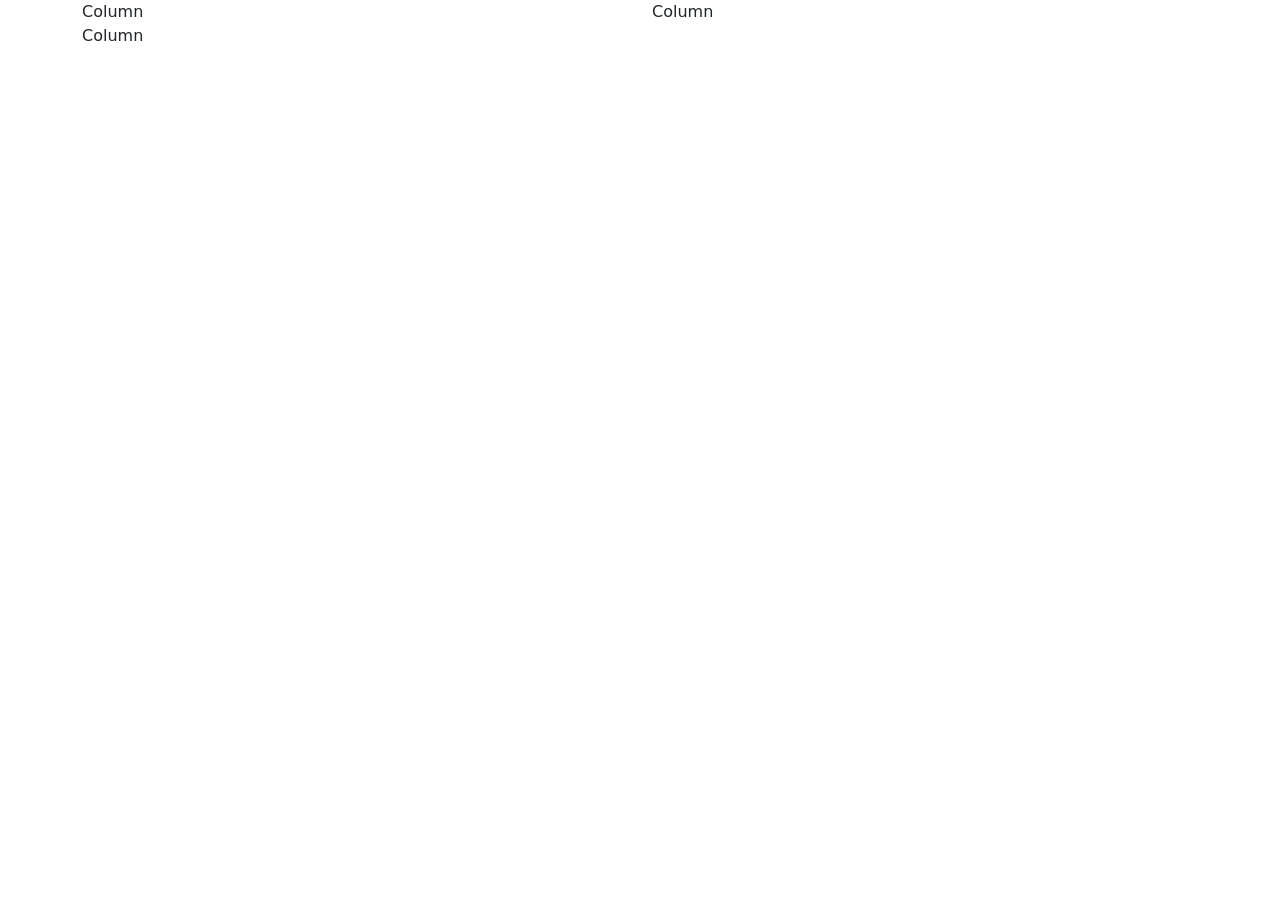
<file: index.html>
<!DOCTYPE html>
<html>
<meta name="viewport" content="width=device-width, initial-scale=1">
<link rel="stylesheet" href="https://cdnjs.cloudflare.com/ajax/libs/font-awesome/4.7.0/css/font-awesome.min.css">
<link href="https://cdn.jsdelivr.net/npm/bootstrap@5.3.3/dist/css/bootstrap.min.css" rel="stylesheet" integrity="sha384-QWTKZyjpPEjISv5WaRU9OFeRpok6YctnYmDr5pNlyT2bRjXh0JMhjY6hW+ALEwIH" crossorigin="anonymous">
<script src="https://cdn.jsdelivr.net/npm/bootstrap@5.3.3/dist/js/bootstrap.bundle.min.js" integrity="sha384-YvpcrYf0tY3lHB60NNkmXc5s9fDVZLESaAA55NDzOxhy9GkcIdslK1eN7N6jIeHz" crossorigin="anonymous"></script>
<script src="Hoisting.js"></script>
<div class="container">
    <div class="row align-items-center">
      <div class="col-6">
        Column
      </div>
      <div class="col-6">
        Column
      </div>
      <div class="col-6">
        Column
      </div>
    </div>
  </div>

</body>
</html>
</file>
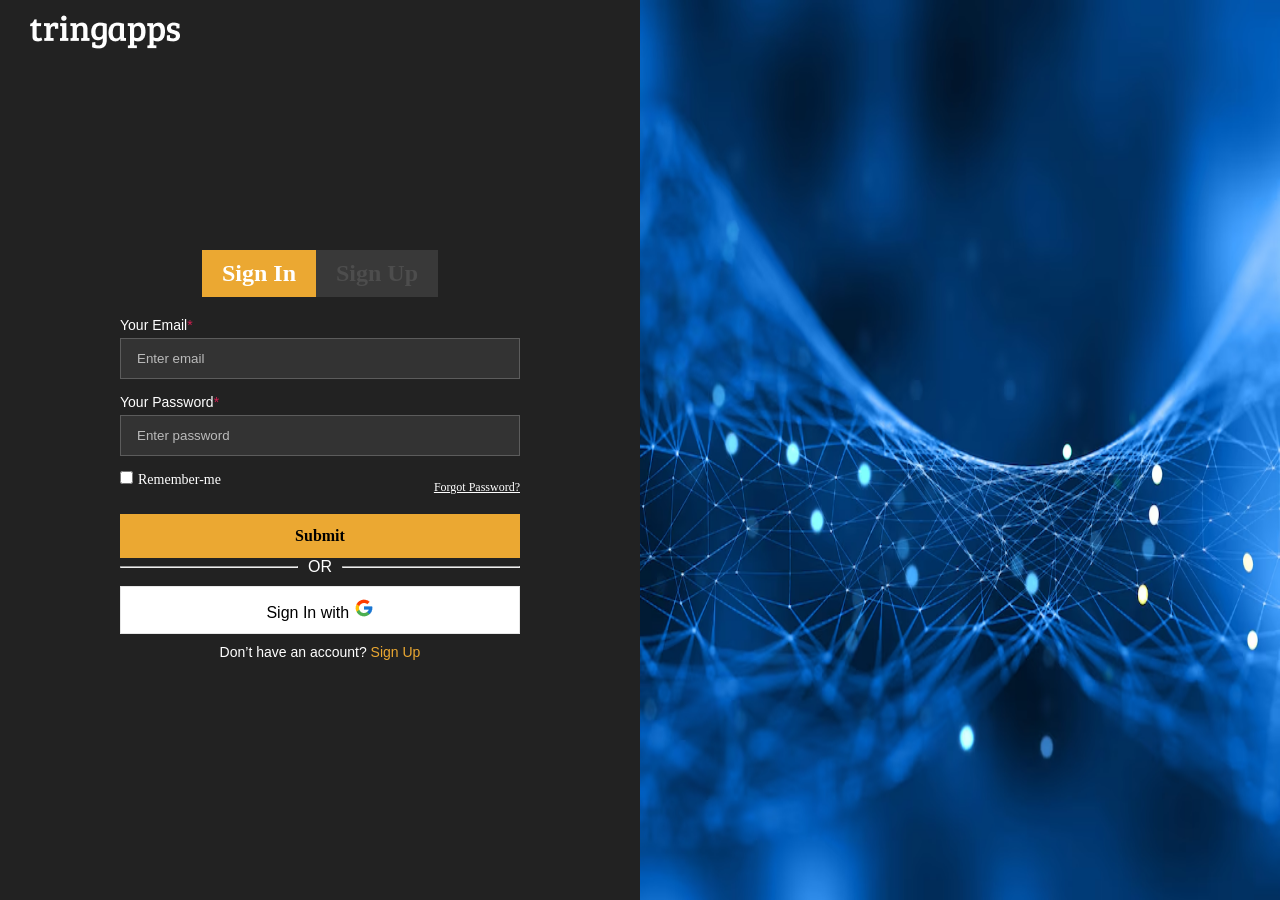
<file: signIn.html>
<!DOCTYPE html>
<html lang="en">
<head>
    <meta charset="UTF-8">
    <meta name="viewport" content="width=device-width, initial-scale=1.0">
    <title>Tringapps Sign In</title>
    <script src="script.js"></script>
    <link rel="stylesheet" href="./signInStyle.css">
</head>
<body>
    <nav class="navbar">
        <a class="navbar-brand" href="#">
            <img src="./images/logo.png" width="150" height="32.85" alt="logo">
        </a>
    </nav>
    <div class="container">
        <div class="switch-buttons">
            <button class="active" id="signIn">Sign In</button>
            <button class="inactive" id="signUp" onclick="signUp()">Sign Up</button>
        </div>
        <label for="email">Your Email<span style="color:#CC1E4F;">*</span></label>
        <input type="email" id="email" placeholder="Enter email">
        <label for="password">Your Password<span style="color:#CC1E4F;">*</span></label>
        <div>
            <input type="password" id="password" placeholder="Enter password">
        </div>

        <div class="checkbox">
            <div>
                <label><input type="checkbox">Remember-me</label>
            </div>
            <span class="forgot"><a href="#">Forgot Password?</a></span>
        </div>
        <button class="submit-btn" id="signIn-submit">Submit</button>
        <div class="hori_line">
            <hr style="width: 50%;">
            <p>OR</p>
            <hr style="width: 50%;">
        </div>
        <button class="google-btn">Sign In with <img src="./images/google_logo.png" alt=""></button>
        <p class="signup">Don’t have an account? <a href="./signUp.html">Sign Up</a></p>
    </div>
    <div class="right-section">
        <img src="./images/login_background.png" alt="img">
    </div>
</body>
</html>
</file>
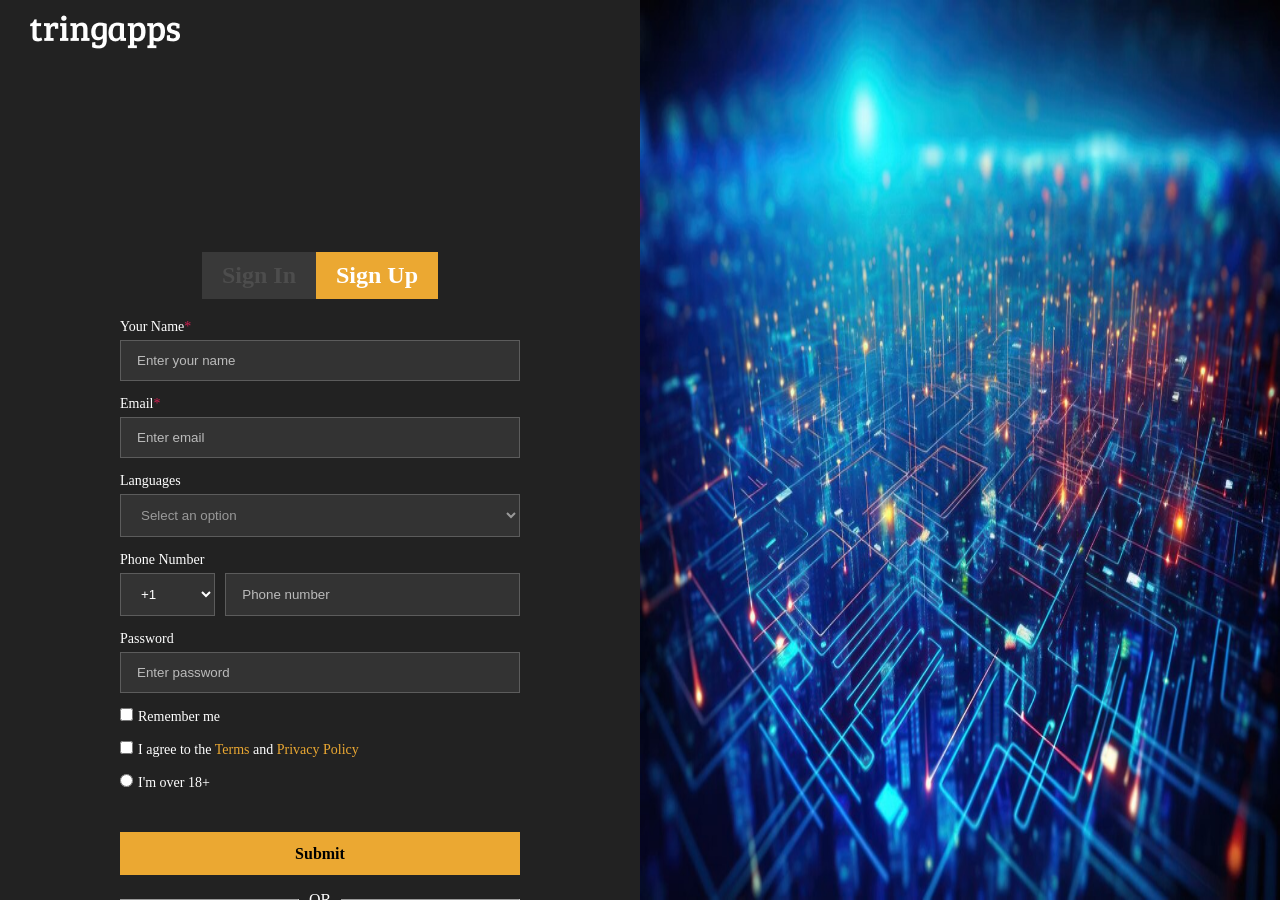
<file: signUp.html>
<!DOCTYPE html>
<html lang="en">
<head>
    <meta charset="UTF-8">
    <meta name="viewport" content="width=device-width, initial-scale=1.0">
    <title>Tringapps Sign Up</title>
    <script src="script.js"></script>
    <link rel="stylesheet" href="./signUpStyle.css">
</head>
<body>
    <nav class="navbar">
        <a class="navbar-brand" href="#">
            <img src="./images/logo.png" alt="logo">
        </a>
    </nav>
    <div class="container">
        <div class="inside">
        <div class="switch-buttons">
            <button class="inactive" onclick="signIn()">Sign In</button>
            <button class="active">Sign Up</button>
        </div>

        <label for="text">Your Name<span style="color:#CC1E4F;">*</span></label>
        <input placeholder="Enter your name" id="signUp-name">

        <label for="email">Email<span style="color:#CC1E4F;">*</span></label>
        <input type="email" placeholder="Enter email" id="signUp-email">

        <label>Languages</label>
        <select>
            <option selected>Select an option</option>
            <option>English</option>
            <option>Spanish</option>
            <option>French</option>
        </select>

        <label>Phone Number</label>
        <div class="phone-input">
            <select>
                <option>+1</option>
                <option>+91</option>
                <option>+44</option>
            </select>
            <input type="number" placeholder="Phone number">
        </div>

        <label for="password">Password</label>
        <div>
            <input type="password" id="signUp-password" placeholder="Enter password">
        </div>

        <div class="checkbox">
            <div class="d-flex align-items-center">
                <label for="remember-me" class="remember-me"><input type="checkbox">Remember me</label>
            </div>
            <div class="d-flex align-items-center">
                <label for="terms" class="remember-me"><input type="checkbox">I agree to the <span style="color:#EBA832;">Terms <span style="color: white;">and</span> Privacy Policy</span></label>
            </div>
            <div class="d-flex align-items-center">
                <label for="18+" class="remember-me"><input type="radio">I'm over 18+</label>
            </div>
        </div>

        <button class="submit-btn" id="signUp-submit">Submit</button>

        <div class="hori_line">
            <hr style="width: 50%;">
            <p>OR</p>
            <hr style="width: 50%;">
        </div>

        <button class="google-btn" >Sign In with <img src="./images/google_logo.png" alt=""></button>

        <p class="signin">Have an account? <a href="./signIn.html">Sign In</a></p>

    </div>
</div>
    <div class="right-section">
        <img src="./images/signup_backgroung.png" alt="img">
    </div>
</body>
</html>
</file>
<file: signInStyle.css>
* {
    margin: 0;
    padding: 0;
    box-sizing: border-box;
    font-family: 'Poppins', sans-serif;
}

.navbar {
    position: fixed;
    top: 0;
    width: 100%;
    background-color: #222;
    z-index: 1050;
    width: 35%;
    display: flex;
    padding: 15px 30px;
}

.navbar-brand img {
    width: 150px;
    height: auto; 
}

body {
    display: flex;
    height: 100vh;
}

.container {
    width: 50%;
    background-color: #222;
    color: white;
    padding: 120px;
    display: flex;
    flex-direction: column;
    justify-content: center;
}

.switch-buttons {
    margin-top: 10px;
    display: flex;
    justify-content: center;
    margin-bottom: 20px;
}

.switch-buttons button {
    font-family: Rajdhani;
    font-weight: 600;
    padding-top: 10px;
    padding-right: 20px;
    padding-bottom: 10px;
    padding-left: 20px;
    gap: 10px;
    border: none;
    font-size: 24px;
    cursor: pointer;
}

.switch-buttons .active {
    background: #EBA832;
    color: white;
}

.switch-buttons .inactive {
    background: #FFFFFF1A;
    color: #FFFFFF1A;
}

/* #signIn{
    border-top-left-radius: 15px;
    border-bottom-left-radius: 15px;
}
#signUp{
    border-top-right-radius: 15px;
    border-bottom-right-radius: 15px ;
} */

.container label {
    font-size: 14px;
    margin-bottom: 5px;
    display: block;
}

.container input {
    background: #292929;
    border: 1px solid #FFFFFF33;
    width: 100%;
    padding-top: 12px;
    padding-left: 16px;
    padding-right: 16px;
    padding-bottom: 12px;
    margin-bottom: 15px;
    background: #333;
    border: none;
    color: white;
    border: 1px solid #FFFFFF33
}

.container input::placeholder {
    color: #bbb;
}

.container .checkbox {
    display: flex;
    align-items: center;
    justify-content: space-between;
    width: 100%;
}

.container .checkbox input {

    width: auto;
    margin-right: 5px;
    background: #292929;

}

.container .checkbox label {
    font-family: Open Sans;
    font-weight: 400;
}

.container .checkbox .forgot {
    font-size: 12px;
    white-space: nowrap;
}

.container .checkbox .forgot a {
    font-family: Open Sans;
    font-weight: 400;
    font-size: 12px;
    line-height: 16.34px;
    letter-spacing: 0%;
    text-align: right;
    color: #FFFFFF;
}

.container .submit-btn {
    font-family: Open Sans;
    font-weight: 600;
    font-size: 16px;
    line-height: 21.79px;
    letter-spacing: 0px;
    width: 100%;
    background: #EBA832;
    padding-top: 11px;
    padding-right: 38px;
    padding-bottom: 11px;
    padding-left: 38px;
    border: none;
    font-size: 16px;
    cursor: pointer;
    margin-top: 10px;
    line-height: 21.79px;
}

.hori_line {
    display: flex;
    gap: 10px;
    align-items: center;
    justify-content: center;
    width: 100%;
}

.hori_line p {
    margin: 0;
}

.container .google-btn {
    gap: 8px;
    width: 100%;
    background: #FFFFFF;
    padding: 11px;
    border: none;
    color: black;
    font-size: 16px;
    cursor: pointer;
    margin-top: 10px;
    border: 1px solid #1111111A
}

.container .signup {
    text-align: center;
    margin-top: 10px;
    font-size: 14px;
    border-radius: 20px;
}

.signup {
    border-radius: 20px;
}

.container .signup a {
    color: #EBA832;
    text-decoration: none;
}

.right-section {
    width: 50%;
    display: flex;
    background-color: #000;
}

.right-section img {
    max-width: 100%;
    max-height: 100%;
}
</file>
<file: signUpStyle.css>
* {
    margin: 0;
    padding: 0;
    box-sizing: border-box;
}

body {
    display: flex;
    height: 100vh;
}

.container {
    width: 50%;
    background-color: #222;
    color: white;
    padding: 120px;
    display: flex;
    flex-direction: column;
    justify-content: center;
    overflow-y: auto;
    height: 100vh;
}

.inside {
    top: 225.5px;
    position: relative;
}

::-webkit-scrollbar {
    width: 4px;
}

::-webkit-scrollbar-track {
    background: #292929;
}

::-webkit-scrollbar-thumb {
    background: #FFFFFF33;
    border-radius: 10px;
}

.navbar {
    position: fixed;
    top: 0;
    width: 100%;
    background-color: #222;
    z-index: 1050;
    width: 45%;
    padding: 15px 30px;
}

.navbar-brand img {
    width: 150px;
    height: auto; 
}

.switch-buttons {
    display: flex;
    justify-content: center;
    margin-bottom: 20px;
    margin-top: -100px;
}

.switch-buttons button {
    font-family: Rajdhani;
    font-weight: 600;
    padding-top: 10px;
    padding-right: 20px;
    padding-bottom: 10px;
    padding-left: 20px;
    gap: 10px;
    border: none;
    font-size: 24px;
    cursor: pointer;
}

.switch-buttons .active {
    background: #EBA832;
    color: white;
}

.switch-buttons .inactive {
    background: #FFFFFF1A;
    color: #FFFFFF1A;
}

.container label {
    font-size: 14px;
    margin-bottom: 5px;
    display: block;
}

.container input,
.container select {
    background: #292929;
    border: 1px solid #FFFFFF33;
    width: 100%;
    padding-top: 12px;
    padding-left: 16px;
    padding-right: 16px;
    padding-bottom: 12px;
    margin-bottom: 15px;
    background: #333;
    border: none;
    color: #FFFFFF80;
    border: 1px solid #FFFFFF33
}

.container input::placeholder {
    color: #bbb;
}

.phone-input {
    display: flex;
    gap: 10px;
}

.phone-input select {
    color: white;
    width: 30%;
}

input[type="number"]::-webkit-inner-spin-button,
input[type="number"]::-webkit-outer-spin-button {
    -webkit-appearance: none;
    margin: 0;
}

.container .checkbox {
    display: flex;
    justify-content: space-between;
    flex-direction: column;
    width: 100%;
}

.container .checkbox input {
    width: auto;
    margin-right: 5px;
    background: #292929;
}

.container .submit-btn {
    font-family: Open Sans;
    font-weight: 600;
    font-size: 16px;
    line-height: 21.79px;
    letter-spacing: 0px;
    width: 100%;
    background: #EBA832;
    padding-top: 11px;
    padding-right: 38px;
    padding-bottom: 11px;
    padding-left: 38px;
    border: none;
    font-size: 16px;
    cursor: pointer;
    margin-top: 25px;
    line-height: 21.79px;
}

.hori_line {
    margin-top: 16px;
    display: flex;
    gap: 10px;
    align-items: center;
    justify-content: center;
    width: 100%;
}

.hori_line p {
    margin: 0;
}

.container .google-btn {
    margin-top: 16px;
    gap: 8px;
    width: 100%;
    background: #FFFFFF;
    padding: 11px;
    border: none;
    color: black;
    font-size: 16px;
    cursor: pointer;
    border: 1px solid #1111111A
}

.container .signin {
    text-align: center;
    margin-top: 10px;
    font-size: 14px;
}

.container .signin a {
    color: #EBA832;
    text-decoration: none;
}

.right-section {
    width: 50%;
    display: flex;
    background-color: #000;
}

.right-section img {
    max-width: 100%;
    max-height: 100%;
}
</file>
